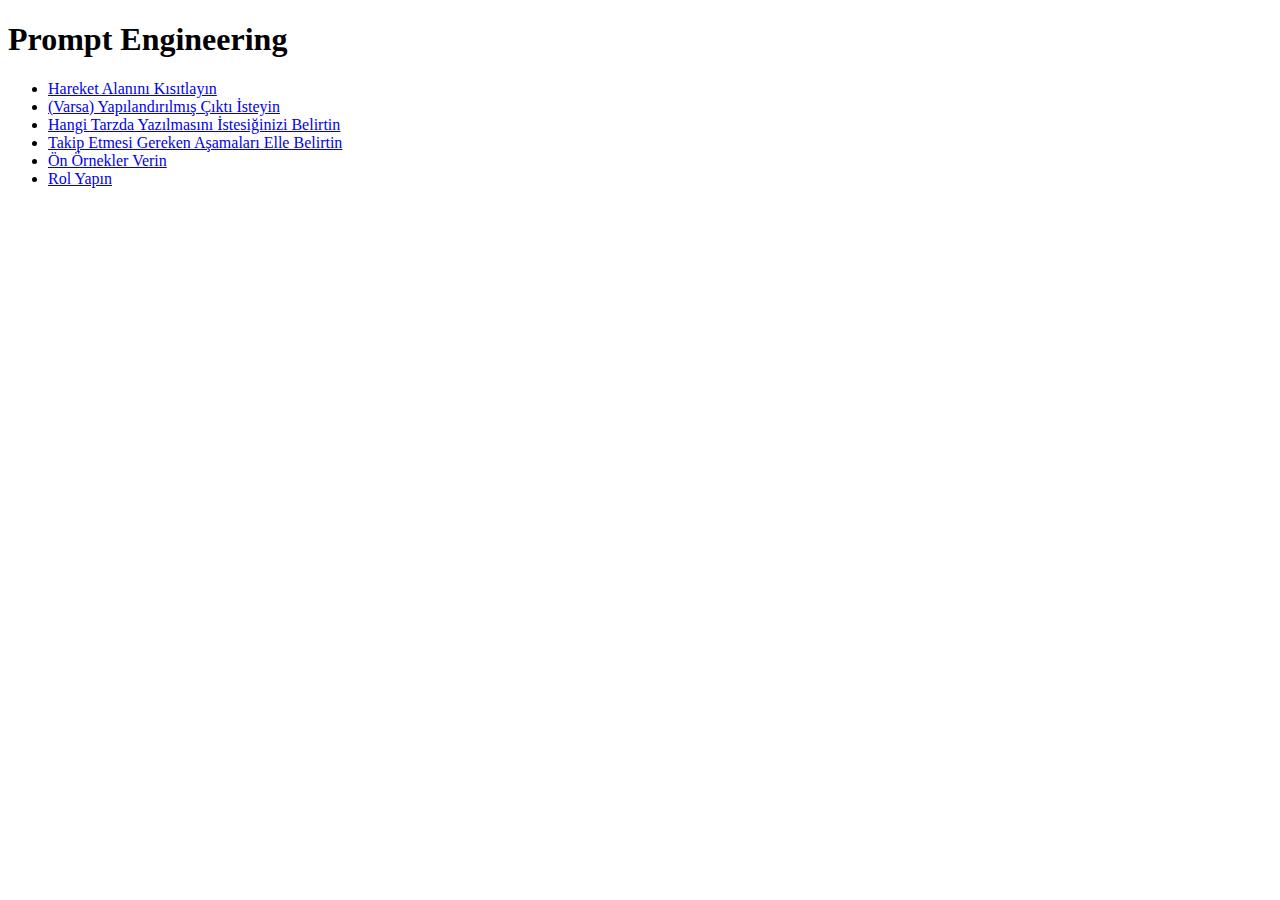
<file: articles/index.html>
<!DOCTYPE html>
<html>
<head>
    <meta charset="UTF-8">
    <title>Articles</title>
</head>
<body>
    <h1>Prompt Engineering</h1>
    
    <ul>
        <li><a href="delimiters.html">Hareket Alanını Kısıtlayın</a></li>
        <li><a href="structured.html">(Varsa) Yapılandırılmış Çıktı İsteyin</a></li>
        <li><a href="style.html">Hangi Tarzda Yazılmasını İstesiğinizi Belirtin</a></li>
        <li><a href="steps.html">Takip Etmesi Gereken Aşamaları Elle Belirtin</a></li>
        <li><a href="examples.html"> Ön Örnekler Verin</a></li>
        <li><a href="role.html">Rol Yapın</a></li>
    </ul>
</body>
</html>
</file>
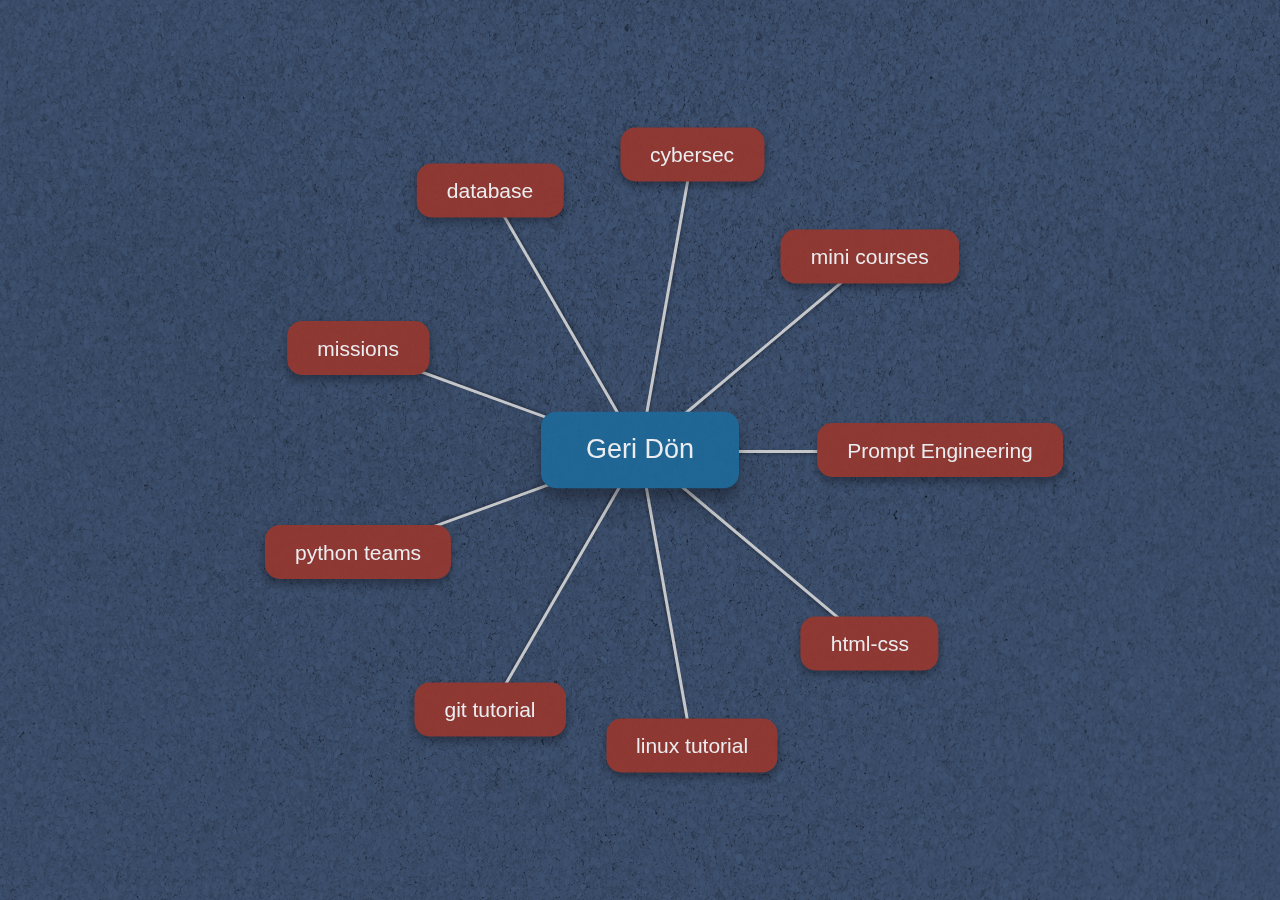
<file: cecweb/index.html>
<!DOCTYPE html>
<html lang="tr">
<head>
    <link rel="stylesheet" href="styles.css">
    <meta charset="UTF-8">
    <meta name="viewport" content="width=device-width, initial-scale=1.0">
    <title>Web Komitesi Ana Şeması</title>
</head>
<body>
    <div class="container">
        <button id="main-button">Geri Dön</button>
        <div id="sub-buttons"></div>
    </div>
    <script src="script.js"></script>
</body>
</html>
</file>
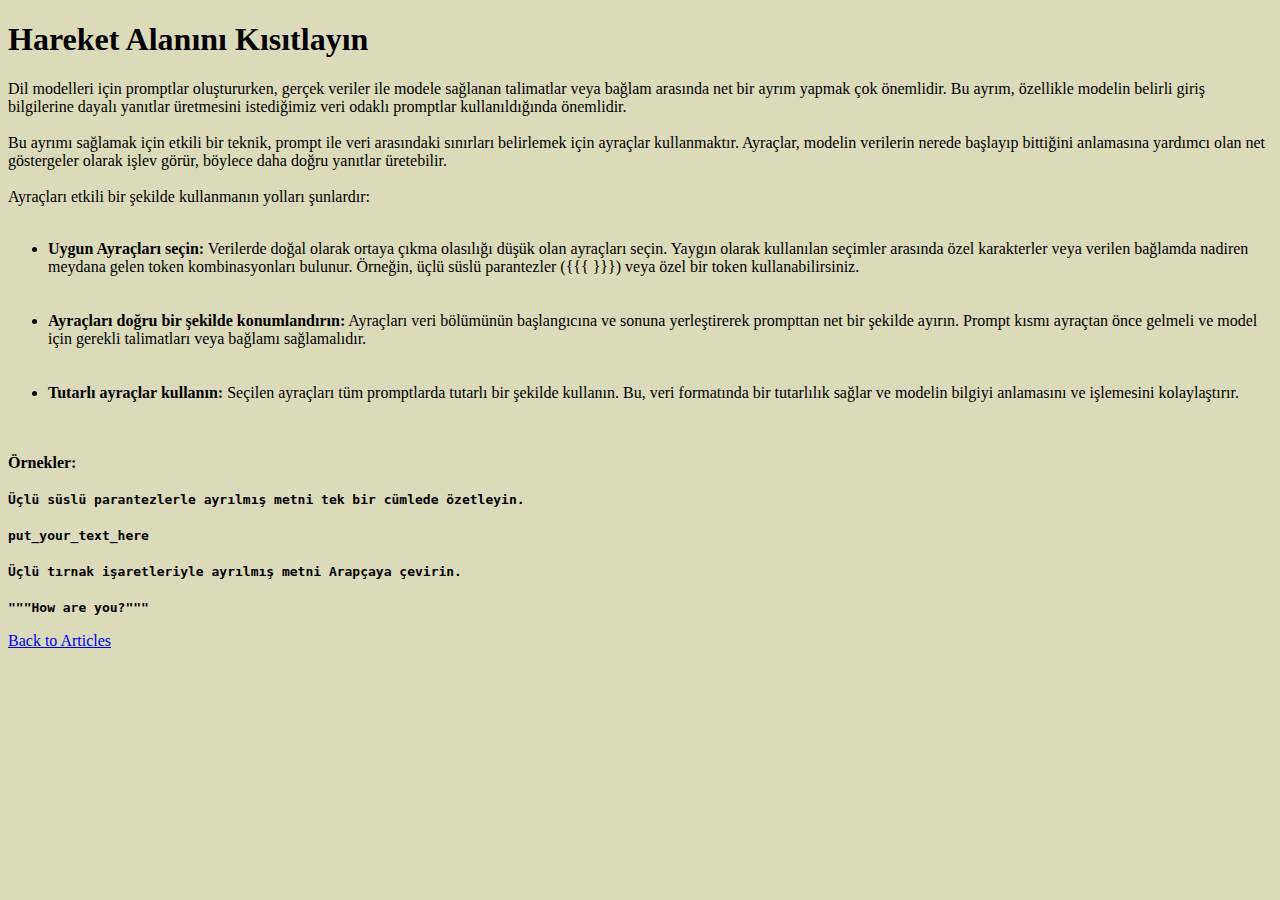
<file: articles/Delimiters.html>
<!DOCTYPE html>
<html>
<head>
    <meta charset="UTF-8">
    <meta name="viewport" content="width=device-width, initial-scale=1.0">
    <title>Prompt Engineering</title>
</head>
<body style="background-color: rgba(210, 210, 170, 0.800);"></body>
    <h1>Hareket Alanını Kısıtlayın</h1>
    <p>Dil modelleri için promptlar oluştururken, gerçek veriler ile modele sağlanan talimatlar veya bağlam arasında net bir ayrım yapmak çok önemlidir. Bu ayrım, özellikle modelin belirli giriş bilgilerine dayalı yanıtlar üretmesini istediğimiz veri odaklı promptlar kullanıldığında önemlidir.<br><br>
    Bu ayrımı sağlamak için etkili bir teknik, prompt ile veri arasındaki sınırları belirlemek için ayraçlar kullanmaktır. Ayraçlar, modelin verilerin nerede başlayıp bittiğini anlamasına yardımcı olan net göstergeler olarak işlev görür, böylece daha doğru yanıtlar üretebilir.<br><br>
    Ayraçları etkili bir şekilde kullanmanın yolları şunlardır:<br><br>
    <ul>
        <li><strong>Uygun Ayraçları seçin:</strong> Verilerde doğal olarak ortaya çıkma olasılığı düşük olan ayraçları seçin. Yaygın olarak kullanılan seçimler arasında özel karakterler veya verilen bağlamda nadiren meydana gelen token kombinasyonları bulunur. Örneğin, üçlü süslü parantezler ({{{ }}}) veya özel bir token kullanabilirsiniz.</li><br><br>
        <li><strong>Ayraçları doğru bir şekilde konumlandırın:</strong>  Ayraçları veri bölümünün başlangıcına ve sonuna yerleştirerek prompttan net bir şekilde ayırın. Prompt kısmı ayraçtan önce gelmeli ve model için gerekli talimatları veya bağlamı sağlamalıdır.</li><br><br>
        <li><strong>Tutarlı ayraçlar kullanın:</strong> Seçilen ayraçları tüm promptlarda tutarlı bir şekilde kullanın. Bu, veri formatında bir tutarlılık sağlar ve modelin bilgiyi anlamasını ve işlemesini kolaylaştırır.</li><br><br>
    </ul>
    <strong>Örnekler:</strong><br><br>
    <code> <strong> Üçlü süslü parantezlerle ayrılmış metni tek bir cümlede özetleyin.<br><br>
    put_your_text_here</strong> </code><br><br>
    <code> <strong>Üçlü tırnak işaretleriyle ayrılmış metni Arapçaya çevirin.<br><br>
    """How are you?"""</strong> </code>
    </p>
    <a href="index.html">Back to Articles</a>
</body>
</body>
</html>
</file>
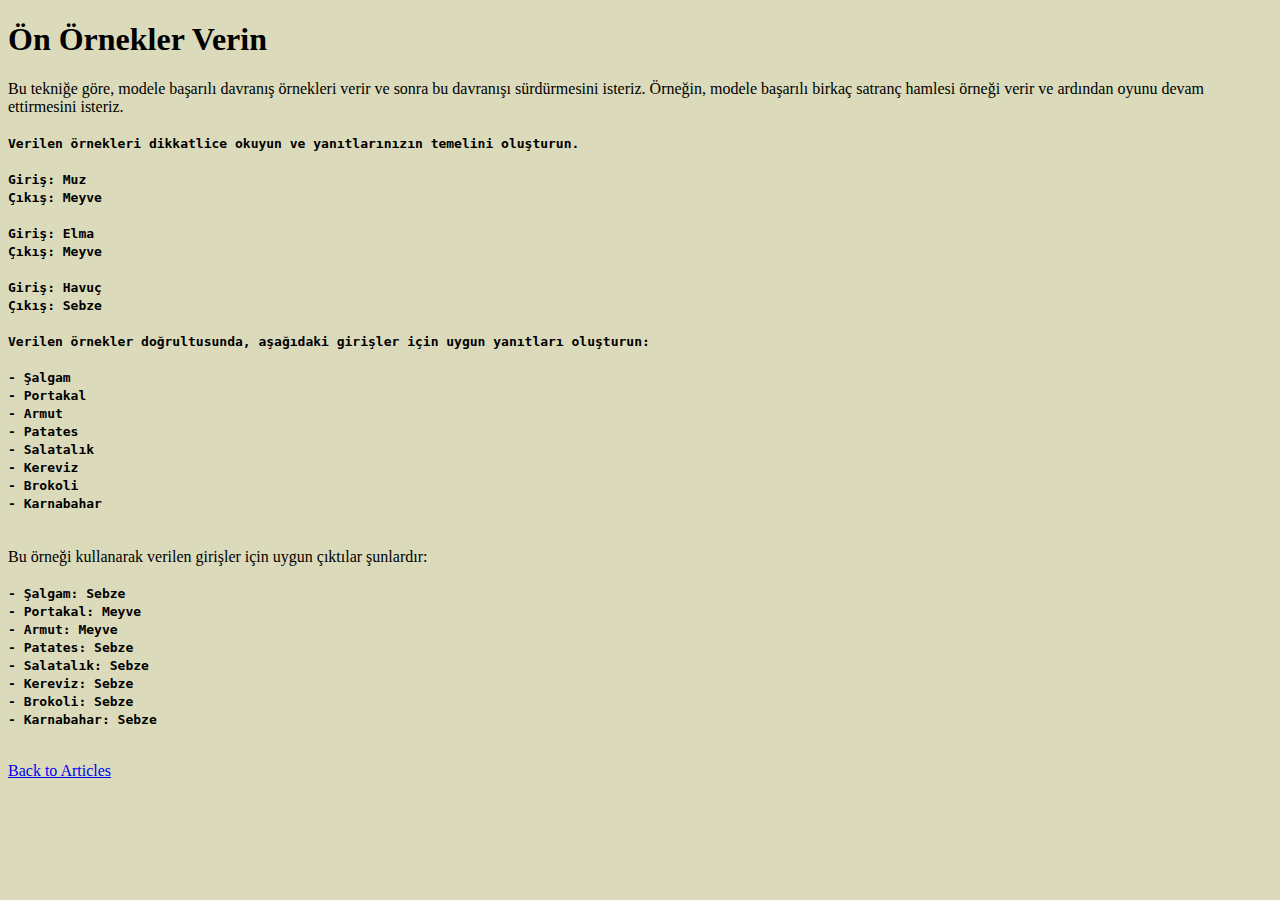
<file: articles/examples.html>
<!DOCTYPE html>
<html>
<head>
    <meta charset="UTF-8">
    <meta name="viewport" content="width=device-width, initial-scale=1.0">
    <title>Prompt Engineering</title>
</head>
<body style="background-color: rgba(210, 210, 170, 0.800);"></body>
<h1> Ön Örnekler Verin</h1>
<p>
    Bu tekniğe göre, modele başarılı davranış örnekleri verir ve sonra bu davranışı sürdürmesini isteriz. Örneğin, modele başarılı birkaç satranç hamlesi örneği verir ve ardından oyunu devam ettirmesini isteriz.<br><br>

    <code><strong>
        Verilen örnekleri dikkatlice okuyun ve yanıtlarınızın temelini oluşturun. <br><br>

        Giriş: Muz<br>
        Çıkış: Meyve<br><br>

        Giriş: Elma<br>
        Çıkış: Meyve<br><br>

        Giriş: Havuç<br>
        Çıkış: Sebze<br><br>

        Verilen örnekler doğrultusunda, aşağıdaki girişler için uygun yanıtları oluşturun:<br><br>

        - Şalgam<br>
        - Portakal<br>
        - Armut<br>
        - Patates<br>
        - Salatalık<br>
        - Kereviz<br>
        - Brokoli<br>
        - Karnabahar<br>
    </code></strong><br><br>

    Bu örneği kullanarak verilen girişler için uygun çıktılar şunlardır:<br><br>
    <code><strong>
        - Şalgam: Sebze<br>
        - Portakal: Meyve<br>
        - Armut: Meyve<br>
        - Patates: Sebze<br>
        - Salatalık: Sebze<br>
        - Kereviz: Sebze<br>
        - Brokoli: Sebze<br>
        - Karnabahar: Sebze<br><br>
    </code></strong>
</p>
<a href="index.html">Back to Articles</a>
</body>
</body>
</html>
</file>
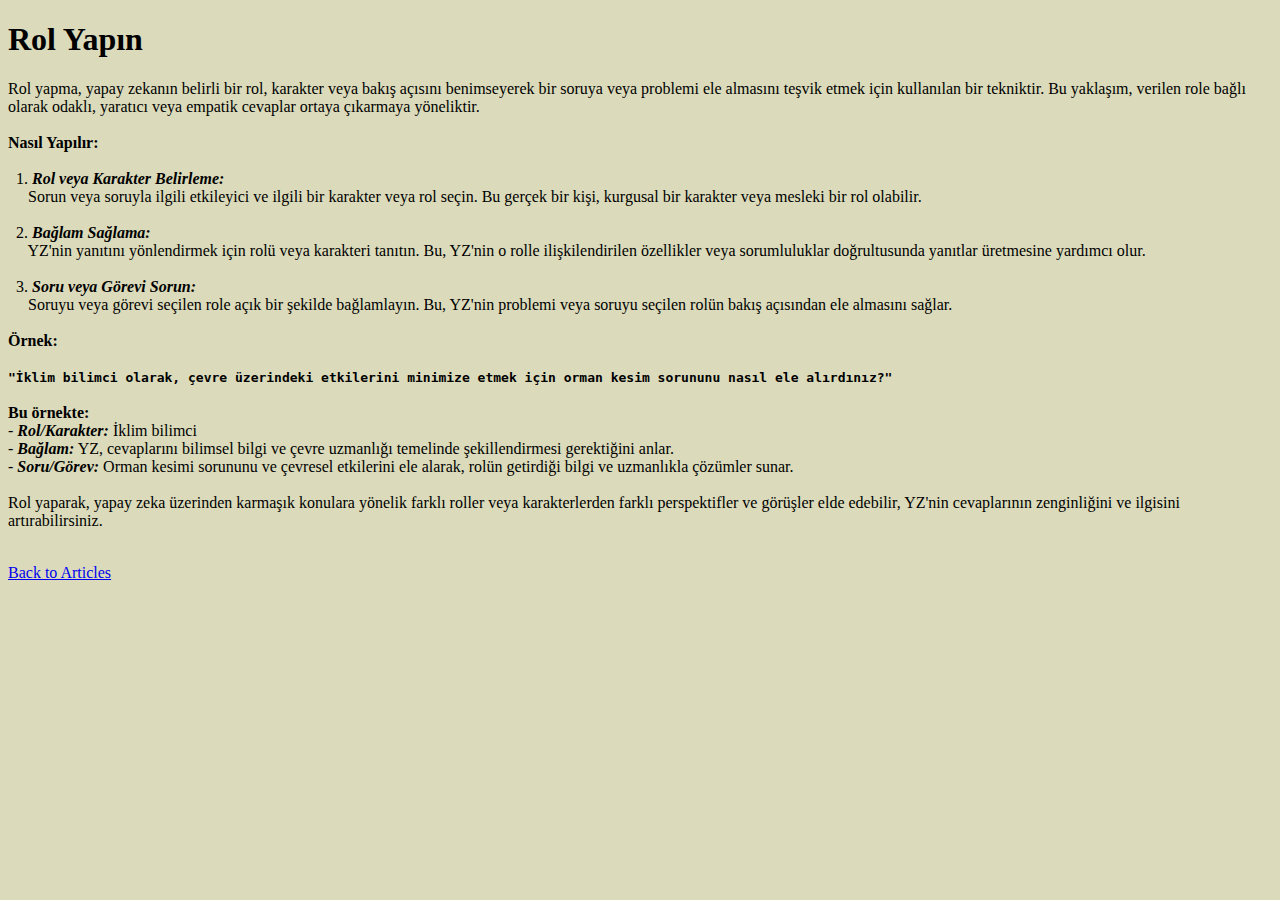
<file: articles/role.html>
<!DOCTYPE html>
<html>
<head>
    <meta charset="UTF-8">
    <meta name="viewport" content="width=device-width, initial-scale=1.0">
    <title>Prompt Engineering</title>
</head>
<body style="background-color: rgba(210, 210, 170, 0.800);"></body>
<h1> Rol Yapın</h1>
<p>

    Rol yapma, yapay zekanın belirli bir rol, karakter veya bakış açısını benimseyerek bir soruya veya problemi ele almasını teşvik etmek için kullanılan bir tekniktir. Bu yaklaşım, verilen role bağlı olarak odaklı, yaratıcı veya empatik cevaplar ortaya çıkarmaya yöneliktir.<br><br>

    <strong> Nasıl Yapılır:</strong><br><br>
    
    &nbsp; 1. <em><strong>Rol veya Karakter Belirleme:</em><br></strong>
    &emsp;    Sorun veya soruyla ilgili etkileyici ve ilgili bir karakter veya rol seçin. Bu gerçek bir kişi, kurgusal bir karakter veya mesleki bir rol olabilir.<br><br>
    
    &nbsp; 2. <em><strong> Bağlam Sağlama:</em><br></strong>
    &emsp;   YZ'nin yanıtını yönlendirmek için rolü veya karakteri tanıtın. Bu, YZ'nin o rolle ilişkilendirilen özellikler veya sorumluluklar doğrultusunda yanıtlar üretmesine yardımcı olur.<br><br>
    
    &nbsp; 3. <em><strong>Soru veya Görevi Sorun:</em><br></strong>
    &emsp;   Soruyu veya görevi seçilen role açık bir şekilde bağlamlayın. Bu, YZ'nin problemi veya soruyu seçilen rolün bakış açısından ele almasını sağlar.<br><br>
    
    <strong> Örnek: </strong> <br><br>
    <code><strong>
    "İklim bilimci olarak, çevre üzerindeki etkilerini minimize etmek için orman kesim sorununu nasıl ele alırdınız?"<br><br>
    </strong></code>
    <strong>Bu örnekte:</strong><br>
    - <em><strong>Rol/Karakter:</strong></em> İklim bilimci<br>
    - <em><strong>Bağlam:</strong></em> YZ, cevaplarını bilimsel bilgi ve çevre uzmanlığı temelinde şekillendirmesi gerektiğini anlar.<br>
    - <em><strong>Soru/Görev:</strong></em> Orman kesimi sorununu ve çevresel etkilerini ele alarak, rolün getirdiği bilgi ve uzmanlıkla çözümler sunar.<br><br>
    
    Rol yaparak, yapay zeka üzerinden karmaşık konulara yönelik farklı roller veya karakterlerden farklı perspektifler ve görüşler elde edebilir, YZ'nin cevaplarının zenginliğini ve ilgisini artırabilirsiniz.<br><br>


</p>
<a href="index.html">Back to Articles</a>
</body>
</body>
</html>
</file>
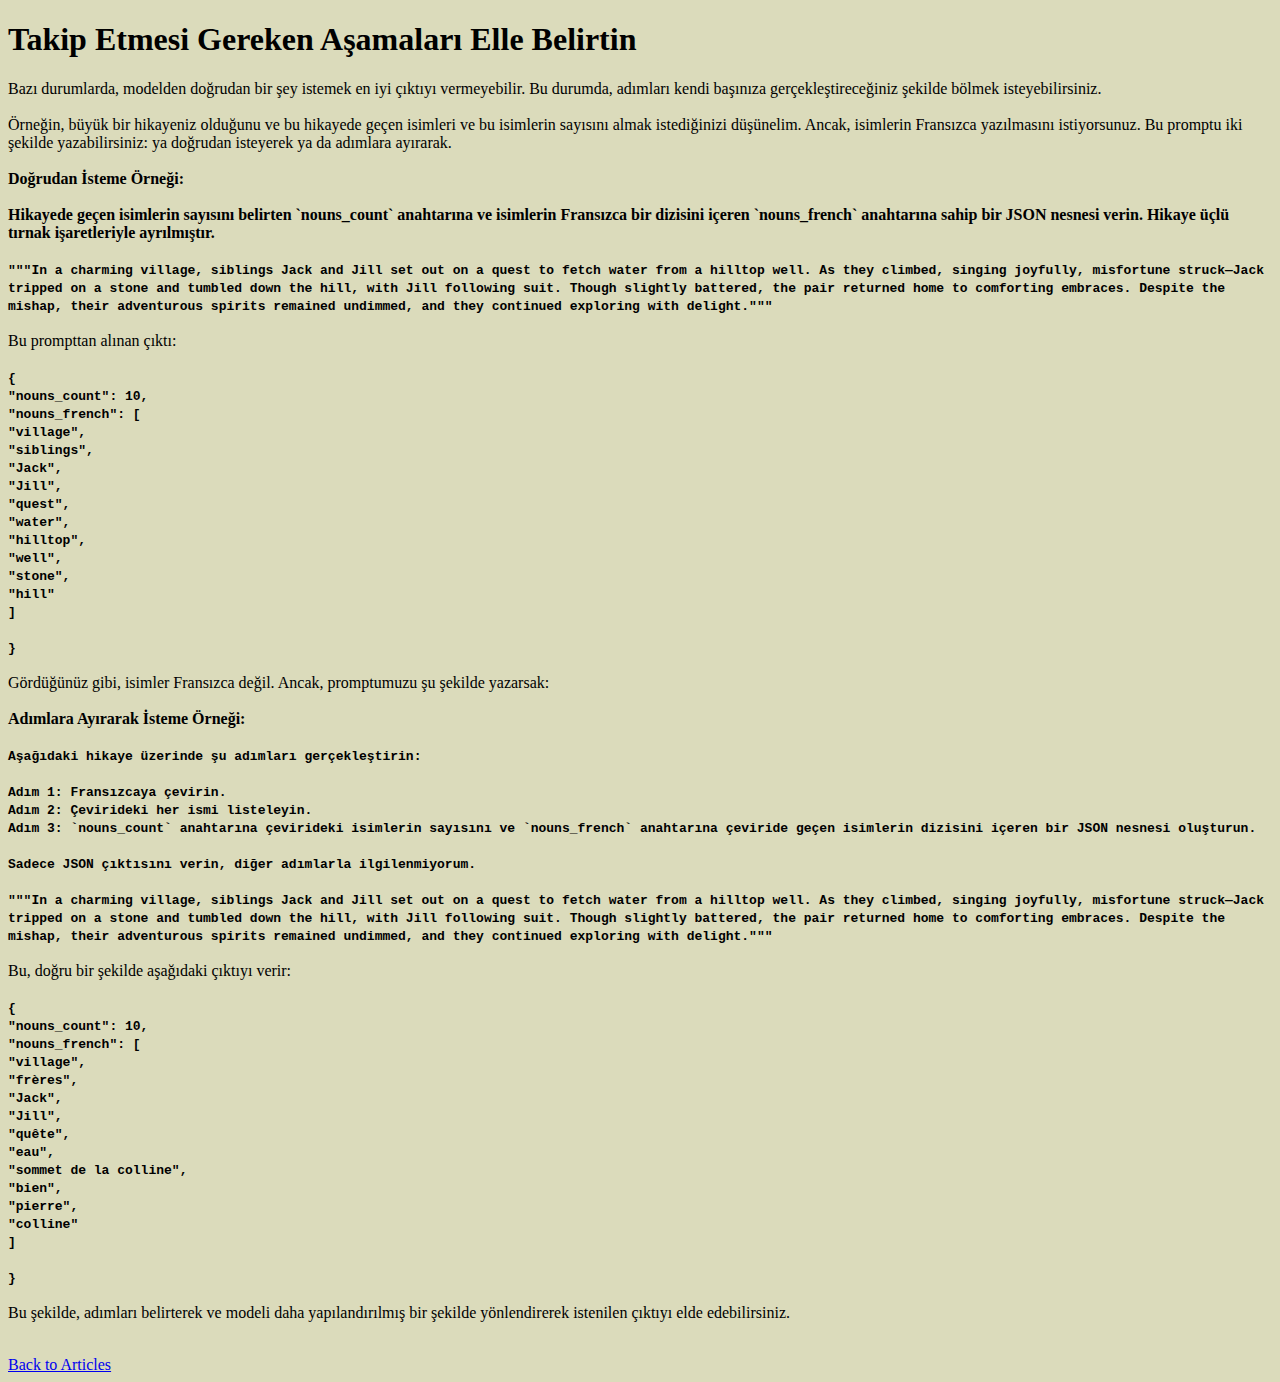
<file: articles/steps.html>
<!DOCTYPE html>
<html>
<head>
    <meta charset="UTF-8">
    <meta name="viewport" content="width=device-width, initial-scale=1.0">
    <title>Prompt Engineering</title>
</head>
<body style="background-color: rgba(210, 210, 170, 0.800);"></body>
<h1>Takip Etmesi Gereken Aşamaları Elle Belirtin</h1>
<p>
    Bazı durumlarda, modelden doğrudan bir şey istemek en iyi çıktıyı vermeyebilir. Bu durumda, adımları kendi başınıza gerçekleştireceğiniz şekilde bölmek isteyebilirsiniz.<br><br>
    Örneğin, büyük bir hikayeniz olduğunu ve bu hikayede geçen isimleri ve bu isimlerin sayısını almak istediğinizi düşünelim. Ancak, isimlerin Fransızca yazılmasını istiyorsunuz. Bu promptu iki şekilde yazabilirsiniz: ya doğrudan isteyerek ya da adımlara ayırarak.<br><br>

    <strong>Doğrudan İsteme Örneği:<br><br>

    Hikayede geçen isimlerin sayısını belirten `nouns_count` anahtarına ve isimlerin Fransızca bir dizisini içeren `nouns_french` anahtarına sahip bir JSON nesnesi verin. Hikaye üçlü tırnak işaretleriyle ayrılmıştır.<br><br>
    <code>
    """In a charming village, siblings Jack and Jill set out on a quest to fetch water from a hilltop well. As they climbed, singing joyfully, misfortune struck—Jack tripped on a stone and tumbled down the hill, with Jill following suit. Though slightly battered, the pair returned home to comforting embraces. Despite the mishap, their adventurous spirits remained undimmed, and they continued exploring with delight."""</code></strong> <br><br>
    Bu prompttan alınan çıktı: <br><br>
    <code> <strong>
    {<br>
    "nouns_count": 10,<br>
    "nouns_french": [<br>
        "village",<br>
        "siblings",<br>
        "Jack",<br>
        "Jill",<br>
        "quest",<br>
        "water",<br>
        "hilltop",<br>
        "well",<br>
        "stone",<br>
        "hill"<br>
    ]<br><br>
    }
    </strong> </code><br><br>
    Gördüğünüz gibi, isimler Fransızca değil. Ancak, promptumuzu şu şekilde yazarsak: <br><br>
    <strong>
    Adımlara Ayırarak İsteme Örneği:<br><br>
    <code>
    Aşağıdaki hikaye üzerinde şu adımları gerçekleştirin: <br><br>

    Adım 1: Fransızcaya çevirin. <br>
    Adım 2: Çevirideki her ismi listeleyin. <br>
    Adım 3: `nouns_count` anahtarına çevirideki isimlerin sayısını ve `nouns_french` anahtarına çeviride geçen isimlerin dizisini içeren bir JSON nesnesi oluşturun. <br><br>

    Sadece JSON çıktısını verin, diğer adımlarla ilgilenmiyorum. <br><br>

    """In a charming village, siblings Jack and Jill set out on a quest to fetch water from a hilltop well. As they climbed, singing joyfully, misfortune struck—Jack tripped on a stone and tumbled down the hill, with Jill following suit. Though slightly battered, the pair returned home to comforting embraces. Despite the mishap, their adventurous spirits remained undimmed, and they continued exploring with delight."""<br><br> </code> </strong> 
    Bu, doğru bir şekilde aşağıdaki çıktıyı verir: <br><br>
    
    <code> <strong>
    {<br>
    "nouns_count": 10,<br>
    "nouns_french": [<br>
        "village",<br>
        "frères",<br>
        "Jack",<br>
        "Jill",<br>
        "quête",<br>
        "eau",<br>
        "sommet de la colline",<br>
        "bien",<br>
        "pierre",<br>
        "colline"<br>
    ]<br><br>
    }
    </strong> </code><br><br>
    Bu şekilde, adımları belirterek ve modeli daha yapılandırılmış bir şekilde yönlendirerek istenilen çıktıyı elde edebilirsiniz. <br><br>


</p>
<a href="index.html">Back to Articles</a>
</body>
</body>
</html>
</file>
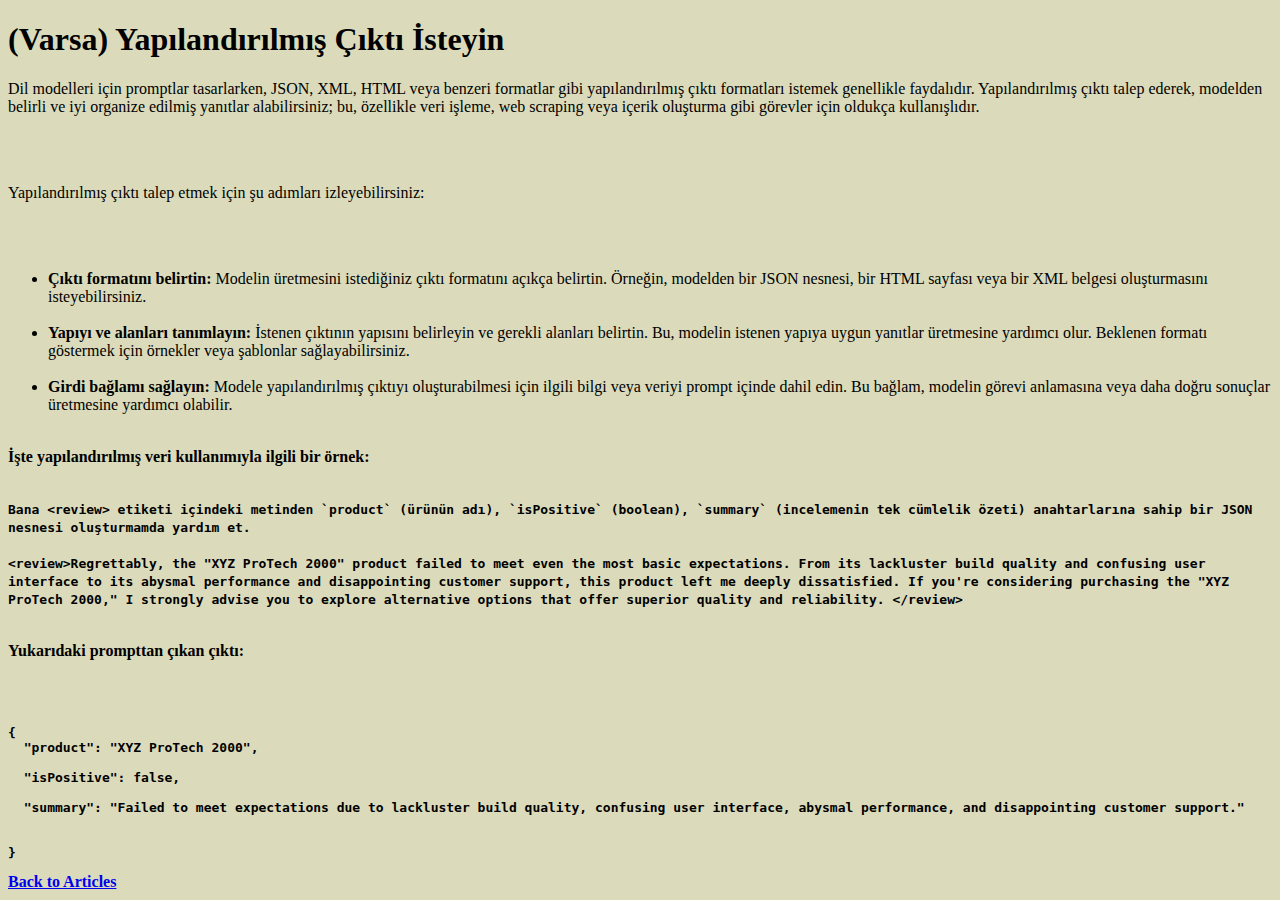
<file: articles/structured.html>
<!DOCTYPE html>
<html>
<head>
    <meta charset="UTF-8">
    <meta name="viewport" content="width=device-width, initial-scale=1.0">
    <title>Prompt Engineering</title>
</head>
<body style="background-color: rgba(210, 210, 170, 0.800);"></body>
    <h1> (Varsa) Yapılandırılmış Çıktı İsteyin </h1>
    <article>
        <p>Dil modelleri için promptlar tasarlarken, JSON, XML, HTML veya benzeri formatlar gibi yapılandırılmış çıktı formatları istemek genellikle faydalıdır. Yapılandırılmış çıktı talep ederek, modelden belirli ve iyi organize edilmiş yanıtlar alabilirsiniz; bu, özellikle veri işleme, web scraping veya içerik oluşturma gibi görevler için oldukça kullanışlıdır.</p><br><br>
        
        <p>Yapılandırılmış çıktı talep etmek için şu adımları izleyebilirsiniz:</p><br><br>
        
        <ul>
            <li><strong>Çıktı formatını belirtin:</strong> Modelin üretmesini istediğiniz çıktı formatını açıkça belirtin. Örneğin, modelden bir JSON nesnesi, bir HTML sayfası veya bir XML belgesi oluşturmasını isteyebilirsiniz.</li><br>
            <li><strong>Yapıyı ve alanları tanımlayın:</strong> İstenen çıktının yapısını belirleyin ve gerekli alanları belirtin. Bu, modelin istenen yapıya uygun yanıtlar üretmesine yardımcı olur. Beklenen formatı göstermek için örnekler veya şablonlar sağlayabilirsiniz.</li><br>
            <li><strong>Girdi bağlamı sağlayın:</strong> Modele yapılandırılmış çıktıyı oluşturabilmesi için ilgili bilgi veya veriyi prompt içinde dahil edin. Bu bağlam, modelin görevi anlamasına veya daha doğru sonuçlar üretmesine yardımcı olabilir.</li><br>
        </ul>

        <p><strong>İşte yapılandırılmış veri kullanımıyla ilgili bir örnek:</strong></p><br>

        <strong><code>Bana &lt;review&gt; etiketi içindeki metinden `product` (ürünün adı), `isPositive` (boolean), `summary` (incelemenin tek cümlelik özeti) anahtarlarına sahip bir JSON nesnesi oluşturmamda yardım et. <br><br>

&lt;review&gt;Regrettably, the "XYZ ProTech 2000" product failed to meet even the most basic expectations. From its lackluster build quality and confusing user interface to its abysmal performance and disappointing customer support, this product left me deeply dissatisfied. If you're considering purchasing the "XYZ ProTech 2000," I strongly advise you to explore alternative options that offer superior quality and reliability.
&lt;/review&gt;</code></pre><br><br>

        <p>Yukarıdaki prompttan çıkan çıktı:</p><br><br>

        <pre><code class="language-json">{
  "product": "XYZ ProTech 2000",<br>
  "isPositive": false,<br>
  "summary": "Failed to meet expectations due to lackluster build quality, confusing user interface, abysmal performance, and disappointing customer support."<br><br>
}</code></pre>
    </article>

    <a href="index.html">Back to Articles</a>
</body>
</body>
</html>
</file>
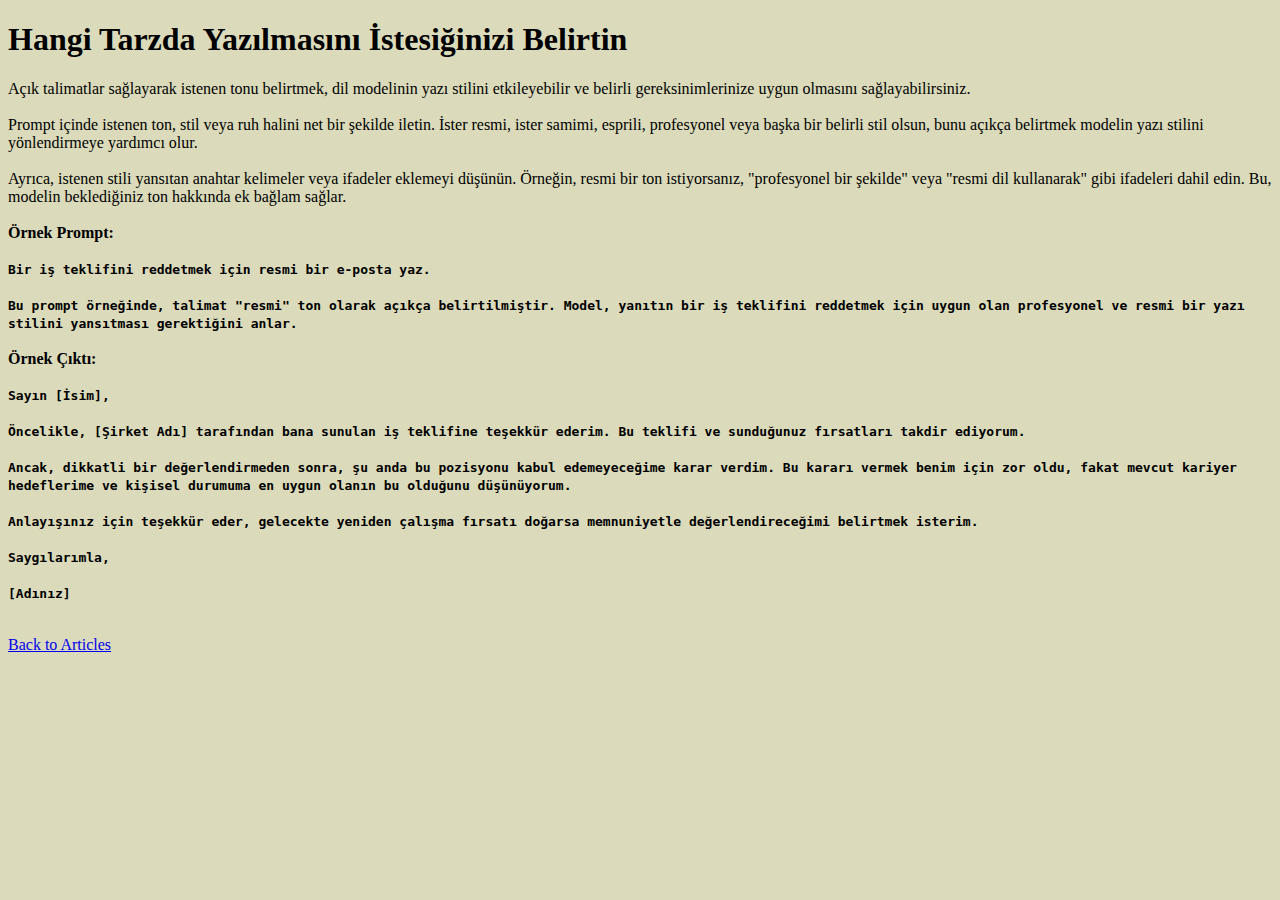
<file: articles/Style.html>
<!DOCTYPE html>
<html>
<head>
    <meta charset="UTF-8">
    <meta name="viewport" content="width=device-width, initial-scale=1.0">
    <title>Prompt Engineering</title>
</head>
<body style="background-color: rgba(210, 210, 170, 0.800);"></body>
    <h1>Hangi Tarzda Yazılmasını İstesiğinizi Belirtin</h1>
    <p>Açık talimatlar sağlayarak istenen tonu belirtmek, dil modelinin yazı stilini etkileyebilir ve belirli gereksinimlerinize uygun olmasını sağlayabilirsiniz.<br><br>
        Prompt içinde istenen ton, stil veya ruh halini net bir şekilde iletin. İster resmi, ister samimi, esprili, profesyonel veya başka bir belirli stil olsun, bunu açıkça belirtmek modelin yazı stilini yönlendirmeye yardımcı olur.<br><br> 
        Ayrıca, istenen stili yansıtan anahtar kelimeler veya ifadeler eklemeyi düşünün. Örneğin, resmi bir ton istiyorsanız, "profesyonel bir şekilde" veya "resmi dil kullanarak" gibi ifadeleri dahil edin. Bu, modelin beklediğiniz ton hakkında ek bağlam sağlar.<br><br>
    <strong>Örnek Prompt: <br><br>
        <code> Bir iş teklifini reddetmek için resmi bir e-posta yaz.<br><br>
            Bu prompt örneğinde, talimat "resmi" ton olarak açıkça belirtilmiştir. Model, yanıtın bir iş teklifini reddetmek için uygun olan profesyonel ve resmi bir yazı stilini yansıtması gerektiğini anlar. </code><br><br>
        Örnek Çıktı: <br><br>
        <code>Sayın [İsim], <br><br>

            Öncelikle, [Şirket Adı] tarafından bana sunulan iş teklifine teşekkür ederim. Bu teklifi ve sunduğunuz fırsatları takdir ediyorum. <br><br>
            
            Ancak, dikkatli bir değerlendirmeden sonra, şu anda bu pozisyonu kabul edemeyeceğime karar verdim. Bu kararı vermek benim için zor oldu, fakat mevcut kariyer hedeflerime ve kişisel durumuma en uygun olanın bu olduğunu düşünüyorum. <br><br>
            
            Anlayışınız için teşekkür eder, gelecekte yeniden çalışma fırsatı doğarsa memnuniyetle değerlendireceğimi belirtmek isterim. <br><br>
            
            Saygılarımla, <br><br>
            
            [Adınız] <br><br>
        </code>

    </strong>
    </p>
    <a href="index.html">Back to Articles</a>
</body>
</body>
</html>
</file>
<file: cecweb/styles.css>
body {
    background-color: #202a3a;
    display: flex;
    justify-content: center;
    align-items: center;
    height: 100vh;
    margin: 0;
    font-family: Arial, sans-serif;
    background-image: url('noise.jpg'); 
    background-blend-mode: overlay;
    background-attachment: fixed;
    background-size: cover;
    background-repeat: no-repeat;
    opacity: 0.9;
}

.container {
    position: relative;
    width: 0px;
    height: 0px;
    scale: 1.5;
}

#main-button {
    position: absolute;
    top: 50%;
    left: 50%;
    transform: translate(-50%, -50%);
    background-color: #1d6a9b;
    color: white;
    border: none;
    padding: 15px 30px;
    font-size: 18px;
    cursor: pointer;
    border-radius: 10px;
    z-index: 10;
    white-space: nowrap;
    text-align: center;
    width: auto;
    transition: background-color 0.3s ease;
    box-shadow: 0 10px 20px rgba(0,0,0,0.19), 0 6px 6px rgba(0,0,0,0.23);
    transition: all 0.3s cubic-bezier(.25,.8,.25,1);
}

#main-button:hover {
    background-color: #1f8ad1;
    box-shadow: 0 14px 28px rgba(0,0,0,0.25), 0 10px 10px rgba(0,0,0,0.22);
}

#sub-buttons {
    position: relative;
    width: 100%;
    height: 100%;
}

.sub-button {
    position: absolute;
    background-color: #99372e;
    color: white;
    border: none;
    padding: 10px 20px;
    font-size: 14px;
    cursor: pointer;
    border-radius: 10px;
    transition: all 0.3s ease;
    transform: translate(-50%, -50%);
    z-index: 2; 
    white-space: nowrap;
    text-align: center;
    width: auto;
    transition: all 0.3s ease;
    box-shadow: 0 3px 6px rgba(0,0,0,0.16), 0 3px 6px rgba(0,0,0,0.23);
    transition: all 0.3s cubic-bezier(.25,.8,.25,1);
}

.sub-button:hover {
    background-color: #da3826;
    box-shadow: 0 14px 28px rgba(0,0,0,0.25), 0 10px 10px rgba(0,0,0,0.22);
}

.line {
    position: absolute;
    background-color: #d6d6d6;
    height: 2px;
    top: 50%;
    left: 50%;
    transform-origin: left center;
    z-index: 1;
    box-shadow: 0 1px 3px rgba(0,0,0,0.12), 0 1px 2px rgba(0,0,0,0.24);
}
</file>
